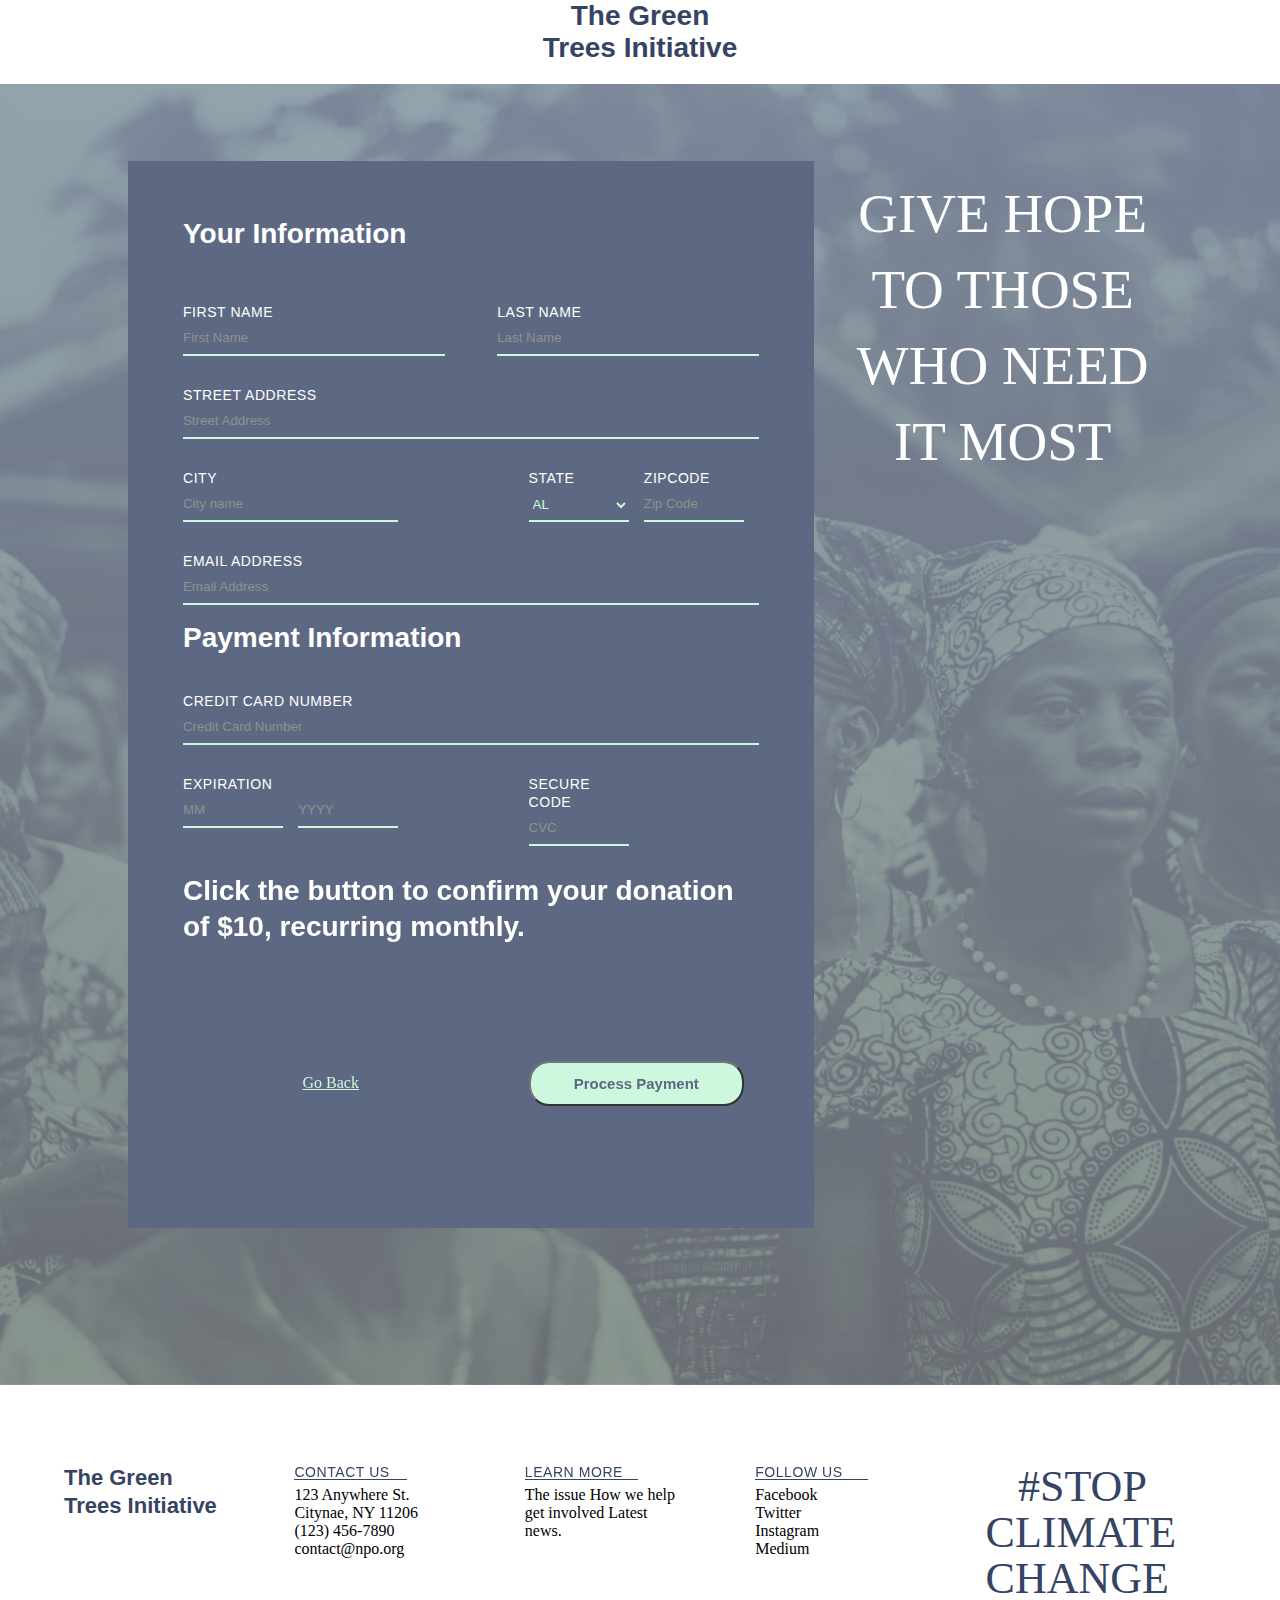
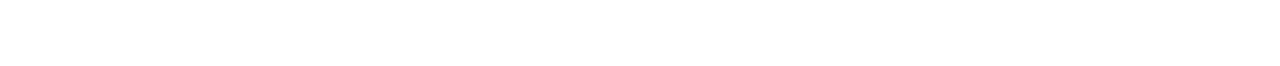
<file: donation.html>
<!DOCTYPE html>
<html lang="en">
  <head>
    <meta charset="UTF-8" />
    <meta name="viewport" content="width=device-width, initial-scale=1.0" />
    <title>Donation</title>
    <link
      href="https://fonts.googleapis.com/css2?family=Lobster&display=swap"
      rel="stylesheet"
    />
    <link rel="stylesheet" href="donation.css" />
  </head>
  <body>
    <header>
      <div>The Green Trees Initiative</div>
    </header>
    <section>
      <form action="">
        <p id="youname">Your Information</p>
        <div class="names">
          <div class="firstname">
            <label for="fname"> FIRST NAME</label>
            <br />
            <input type="text" name="fname" placeholder="First Name" />
          </div>
          <div class="lastname">
            <label for="Lname"> LAST NAME</label>
            <br />
            <input type="text" placeholder="Last Name" name="lname" />
          </div>
        </div>
        <div class="street">
          <label for="street">STREET ADDRESS</label>
          <br />
          <input type="text" placeholder="Street Address" name="lname" />
        </div>
        <div id="city">
          <label for="street">CITY</label>
          <br />
          <input type="text" placeholder="City name" name="street" />
        </div>
        <div id="state">
          <label for="state">STATE</label>
          <br />
          <select id="state" name="state">
            <option value="AL">AL</option> 
            <option value="CA">CA</option>
            <option value="US">US</option>
          </select>
        </div>
        <div class="pin">
          <label for="zipcode">ZIPCODE</label>
          <br />
          <input type="text" placeholder="Zip Code" name="zipcode" />
        </div>

        <div id="email">
          <label for="ename">EMAIL ADDRESS</label>
          <br />
          <input type="text" placeholder="Email Address" name="ename" />
        </div>
        <p id="payinfo">Payment Information</p>
        <div class="credit">
          <label for="credit">CREDIT CARD NUMBER</label>
          <br />
          <input type="text" placeholder="Credit Card Number" name="lname" />
        </div>
        <div id="expire">
          <label for="expire">EXPIRATION</label>
          <br />
          <input type="text" placeholder="MM" name="street" />
        </div>
        <div id="YY">
          <label for="YY">DATE</label>
          <br />
          <input type="text" placeholder="YYYY" name="YY" />
        </div>
        <div class="security">
          <label for="secure">SECURE CODE</label>
          <br />
          <input type="text" placeholder="CVC" name="secure" />
        </div>
        <p id="descrip">
          Click the button to confirm your donation of $10, recurring monthly.
        </p>

        <a href="./home.html" id="backhome"> Go Back</a>
        <button class="payment">Process Payment</button>
      </form>
      <div class="caption">GIVE HOPE TO THOSE WHO NEED IT MOST</div>
    </section>
    <footer>
      <div>The Green Trees Initiative</div>
      <div class="contact">
        <p>CONTACT US</p>
       
        123 Anywhere St. Citynae, NY 11206 (123) 456-7890 contact@npo.org</a
        >
      </div>
      <div class="links">
        <p>LEARN MORE</p>
        The issue How we help get involved Latest news.
      </div>
      <div class="followus">
        <p>FOLLOW US</p>
        Facebook 
        <br>  Twitter
        <br> Instagram
        <br> Medium
      </div>
      <div class="enddescription">#STOP CLIMATE CHANGE</div>
    </footer>
  </body>
</html>
</file>
<file: donation.css>
* {
  margin: 0%;
  padding: 0%;
}
@font-face {
  font-family: "Flood Std";
  src: url("https://db.onlinewebfonts.com/t/bfbdc6a04609bff0d5ccdfcf6b766d95.eot");
  src: url("https://db.onlinewebfonts.com/t/bfbdc6a04609bff0d5ccdfcf6b766d95.eot?#iefix")
      format("embedded-opentype"),
    url("https://db.onlinewebfonts.com/t/bfbdc6a04609bff0d5ccdfcf6b766d95.woff")
      format("woff"),
    url("https://db.onlinewebfonts.com/t/bfbdc6a04609bff0d5ccdfcf6b766d95.woff2")
      format("woff2"),
    url("https://db.onlinewebfonts.com/t/bfbdc6a04609bff0d5ccdfcf6b766d95.ttf")
      format("truetype"),
    url("https://db.onlinewebfonts.com/t/bfbdc6a04609bff0d5ccdfcf6b766d95.svg#Flood Std")
      format("svg");
  font-weight: normal;
  font-style: normal;
  font-display: swap;
}
header > div {
  width: 12.5rem;
  height: 4rem;
  margin: auto;
  text-align: center;
  font: normal normal bold 1.75rem Helvetica;
  letter-spacing: 0rem;
  color: #354463;
  opacity: 1;
  align-self: center;
}
section {
  width: 100%;
  height: 76.5rem;
  margin-top: 1.25rem;
  /* background-color: rgba(0, 0, 0, 0.76); */
  background-image: linear-gradient(
      to bottom,
      rgba(53, 68, 99, 0.6),
      rgba(0, 0, 0, 0.5)
      
    ),
    url(assets/donation/annie-spratt-427340-unsplash.png);

  background-position: center;
  background-size: cover;
  opacity: 0.8;
  padding-top: 6%;
  display: grid;
  justify-content: center;
  grid-template-columns: repeat(3, 1fr);
}
select,
input {
  outline: none;
  border: none;
  background-color: transparent;
  border-bottom: 0.125rem solid #c1f7d5;
  height: 2.0625rem;
  width: 100%;
  /* background-color: black; */
}
form {
  grid-area: 1/1/1/4;
  background: #354463 0% 0% no-repeat padding-box;
  opacity: 1;
  /* text-align: center; */
  width: 45%;
  height: 68%;
  margin: 0% 0% 0% 10%;
  padding: 3.4375rem;
  display: grid;
  gap: 0.9375rem;
  grid-template-columns: repeat(5, 1fr);
  grid-template-rows: repeat(13, 1fr);
}
form > p {
  text-align: left;
  font: normal normal bold 1.75rem/2.25rem Helvetica;
  letter-spacing: 0rem;
  color: #ffffff;
  opacity: 1;
}
#youname {
  grid-area: 1/1/1 / span 6;
}
div {
  margin-top: 0.9375rem;
}
div > label {
  text-align: left;
  font: normal normal normal 0.875rem/1.0625rem Helvetica;
  letter-spacing: 0.035rem;
  color: #ffffff;
  opacity: 1;
}

.names {
  grid-area: 2/1/2 / span 6; /* Span the entire width */
  /* background-color: black; */
  display: grid;
  grid-template-columns: repeat(11, 1fr);
}

.firstname,
.lastname {
  width: 100%; /* Each column takes half of the width */
}
.firstname {
  grid-area: 2/1/2 / 6;
  /* background-color: yellow; */
}
.lastname {
  grid-area: 2/7/2 / 12;
  /* background-color: blue; */
}
.street {
  grid-area: 3/1/3 / span 6;
}
.street > input {
  width: 100%;
}
select {
  margin-top: 0.125rem;
}
#city {
  grid-area: 4/1/4/3;
}
#state {
  grid-area: 4/4/4/5;
  color: #C1F7D5;
}

.pin {
  grid-area: 4/5/4/6;
}
#email {
  grid-area: 5/1/5 / span 6;
}
#payinfo {
  grid-area: 6/1/6 / span 6;
}
.credit {
  grid-area: 7/1/7 / span 6;
}
#expire {
  grid-area: 8/1/8/2;
}
#YY {
  grid-area: 8/2/8/3;
}
.security {
  grid-area: 8/4/8/4;
}
#descrip {
  margin-top: 2%;
  grid-area: 9/1/9 / span 6;
}
#backhome {
  grid-area: 12/2/12/3;
  text-decoration: none;
  color: #C1F7D5;
  text-align: center;
  text-decoration: underline;
  width: 65%;
  height: 1.875rem;
  border-radius: 9%;
  align-items: center;
}
.payment {
  grid-area: 12/4/12 /6;
  margin-top: -6%;
  background: #c1f7d5 0% 0% no-repeat padding-box;
  height: 2.8rem;
  border-radius: 1.25rem;
  font: normal normal bold 0.9375rem Helvetica;
  letter-spacing: 0rem;
  color: #354463;
  width: 100%;
}
.caption {
  grid-area: 1/3/1/3;
  text-align: center;
  font: normal normal normal 3.4375rem/4.75rem Flood Std;
  letter-spacing: 0rem;
  color: #ffffff;
  opacity: 1;
  width: 45%;
  
}
#YY > label {
  display: none;
}
footer {
  padding: 5%;
  display: grid;
  grid-template-columns: repeat(5, 1fr);
  background-color: #ffffff;
  margin-bottom: 0rem;
  
}
footer div:first-child {
top: 1456px;
left: 160px;
width: 170px;
height: 81px;
text-align: left;
font: normal normal bold 22px/28px Helvetica;
letter-spacing: 0px;
color: #354463;
opacity: 1;
}
footer div > p {
  text-align: left;
  font: normal normal normal 0.875rem/1.0625rem Helvetica;
  letter-spacing: 0.035rem;
  color: #354463;
  opacity: 1;
  position: relative;
  padding-bottom: 0.3125rem;
}

footer div > p::after {
  content: "";
  position: absolute;
  bottom: 0.375rem;
  left: 0;
  right: 0;
  height: 0.0625rem;
  background-color: #354463;
  width: 70%;
}
footer div > a {
  color: #354463;
}
footer div {
  width: 70%;
}
.enddescription{
    grid-area: 1/5/1/5;
    text-align: right;
    font: normal normal normal 44px/46px Flood Std;
    letter-spacing: 0px;
    color: #354463;
    margin-right: -20px;
}

@media (max-width:1440px){
  form{
    width: 45%;
  }
  .caption{
    width: 70%;
  }
}

@media (max-width: 850px){
  section {
    grid-template-columns: 1fr; /* Change to a single column layout */
    width: 768px; /* Set the width to 768px */
    height: 1296px;
  }

  .caption {
    grid-area: 2/1/2/1; /* Move the caption to the second row */
    width: 80%; /* Make the caption width 100% for smaller screens */
    /* max-width: 512px; */
    margin: 0 auto; /* Center the caption horizontally */
  }

  form {
    grid-area: 4/1/4/1; /* Move the form to the third row */
    width: 80%; /* Adjust form width for smaller screens */
    margin: 0 auto;
  }

  footer {
    grid-template-columns: repeat(4, 1fr); /* 3 columns */
    grid-template-rows: repeat(4, 1fr); /* 4 rows */
    width: 768px; /* Set the width to 768px */
    height: auto; /* Auto height to accommodate content */
  }
  
  footer div {
    /* padding: 10px; Add padding for better spacing */
    text-align: left; /* Center the content within each grid item */
  }

  footer div:first-child {
    margin-left: 20px;
    text-align: left;
    grid-area: 1/1/2/2;
  }

  footer div:nth-child(2) {
    margin-left: 20px;
    text-align: left;
    grid-area: 1/2/2/3;
  }

  .followus{
    margin-left: 20px;
  }

  footer div:nth-child(3) {
    margin-left: 20px;
    grid-area: 2/2/3/3;/* Place in the second row */
  }

  .enddescription {
    grid-area: 2/3/3/4; /* Move the enddescription to the third row */
    text-align: right; /* Align the text to the right within the grid item */
    margin-right: -10px; /* Adjust margin if needed */
  }


}

@media (max-width:350px){
  header{
    margin-left: 315px;
  }
}
</file>
